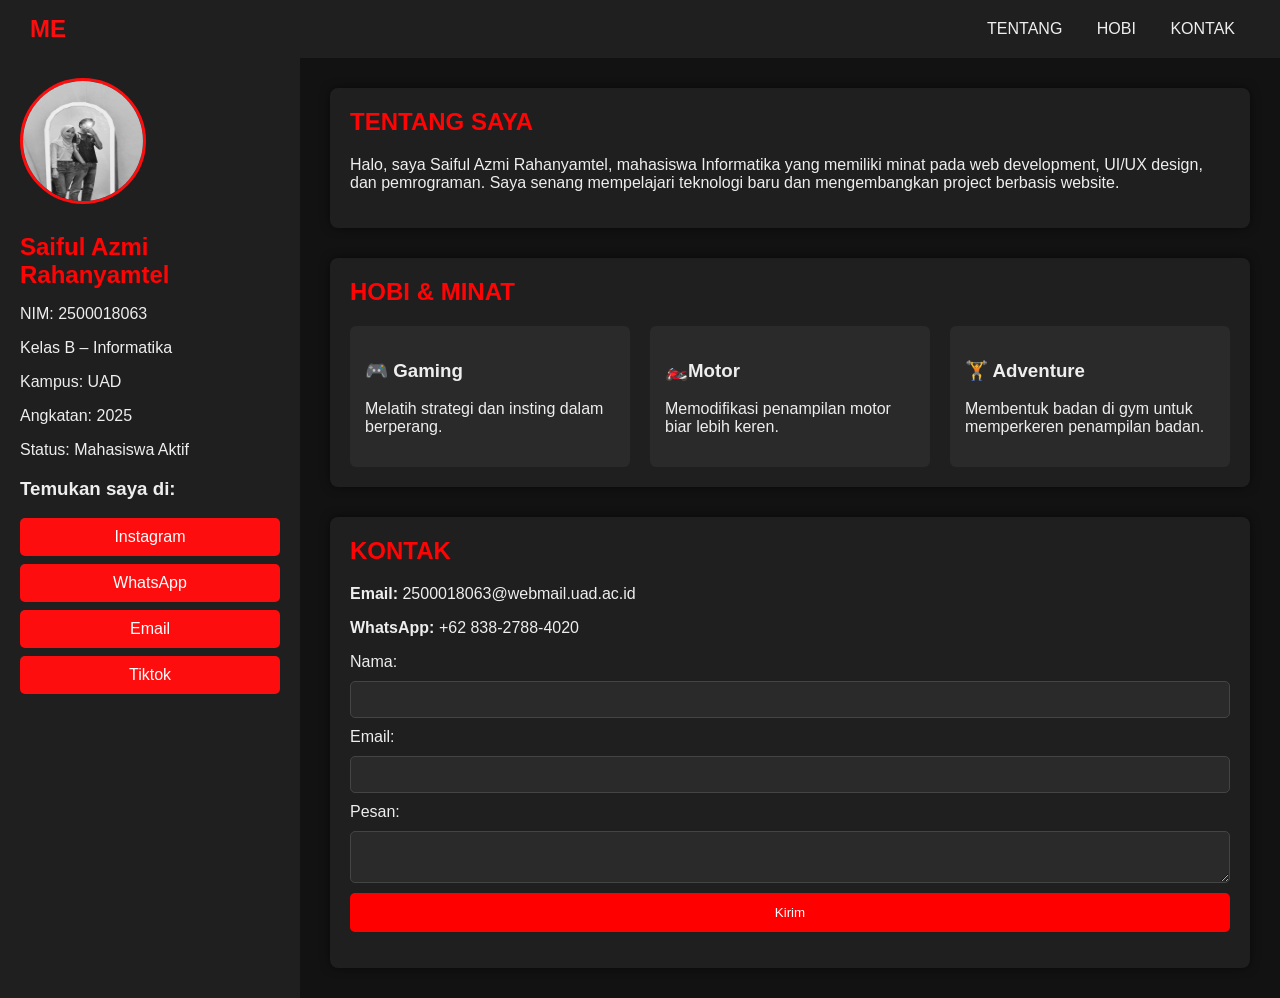
<file: pertemuan 8/index.html>
<!DOCTYPE html>
<html lang="id">
<head>
  <meta charset="UTF-8">
  <title>Portofolio Saiful Azmi Rahanyamtel</title>
  <link rel="stylesheet" href="style.css">
</head>
<body>
  <!-- Header -->
  <header>
    <div class="logo">ME</div>
    <nav>
      <a href="#about">TENTANG</a>
      <a href="#hobi">HOBI</a>
      <a href="#contact">KONTAK</a>
    </nav>
  </header>

  <main>
    <!-- Sidebar Profil -->
    <aside class="profile">
      <img src="Azmi.jpeg" alt="Foto Profil" class="foto">
      <h2>Saiful Azmi Rahanyamtel</h2>
      <p>NIM: 2500018063</p>
      <p>Kelas B – Informatika</p>
      <p>Kampus: UAD</p>
      <p>Angkatan: 2025</p>
      <p>Status: Mahasiswa Aktif</p>
      <h3>Temukan saya di:</h3>
      <div class="social">
        <a href="https://www.instagram.com/x.azmirafaa_?igsh=cjN4eXk2MjcyMHdr" target="_blank">Instagram</a>
        <a href="https://wa.me/6283827884020" target="_blank">WhatsApp</a>
        <a href="mailto:2500018063@webmail.uad.ac.id">Email</a>
        <a href="https://www.tiktok.com/@user2507200811?_r=1&_t=ZS-96U8mXXL5yj">Tiktok</a>
      </div>
    </aside>

    <!-- Konten Utama -->
    <section class="content">
      <div id="about" class="card">
        <h2>TENTANG SAYA</h2>
        <p>Halo, saya Saiful Azmi Rahanyamtel, mahasiswa Informatika yang memiliki minat pada web development, UI/UX design, dan pemrograman. Saya senang mempelajari teknologi baru dan mengembangkan project berbasis website.</p>
      </div>

      <div id="hobi" class="card">
  <h2>HOBI & MINAT</h2>
  <div class="hobi-grid">
    <div class="hobi-item" onclick="TampilkanGambar('gaming')">
      <h3>🎮 Gaming</h3>
      <p>Melatih strategi dan insting dalam berperang.</p>
      <img id="gaming" src="game.jpeg" alt="Gaming" style="display:none; width:200px;">
    </div>
    <div class="hobi-item" onclick="TampilkanGambar('motor')">
      <h3>🏍️Motor</h3>
      <p>Memodifikasi penampilan motor biar lebih keren.</p>
      <img id="motor" src="motor.jpeg" alt="Motor" style="display:none; width:200px;">
    </div>
    <div class="hobi-item" onclick="TampilkanGambar('adventure')">
      <h3>🏋 Adventure</h3>
      <p>Membentuk badan di gym untuk memperkeren penampilan badan.</p>
      <img id="adventure" src="gym.jpeg" alt="Adventure" style="display:none; width:200px;">
    </div>
  </div>
</div>


      <div id="contact" class="card">
        <h2>KONTAK</h2>
        <p><strong>Email:</strong> 2500018063@webmail.uad.ac.id</p>
        <p><strong>WhatsApp:</strong> +62 838-2788-4020</p>
        <form onsubmit="return kirimPesan()">
          <label>Nama:</label>
          <input type="text" id="nama">
          <label>Email:</label>
          <input type="email" id="email">
          <label>Pesan:</label>
          <textarea id="pesan"></textarea>
          <button type="submit">Kirim</button>
        </form>
        <p id="output"></p>
      </div>
    </section>
  </main>

  <script src="script.js"></script>
</body>
</html>
</file>
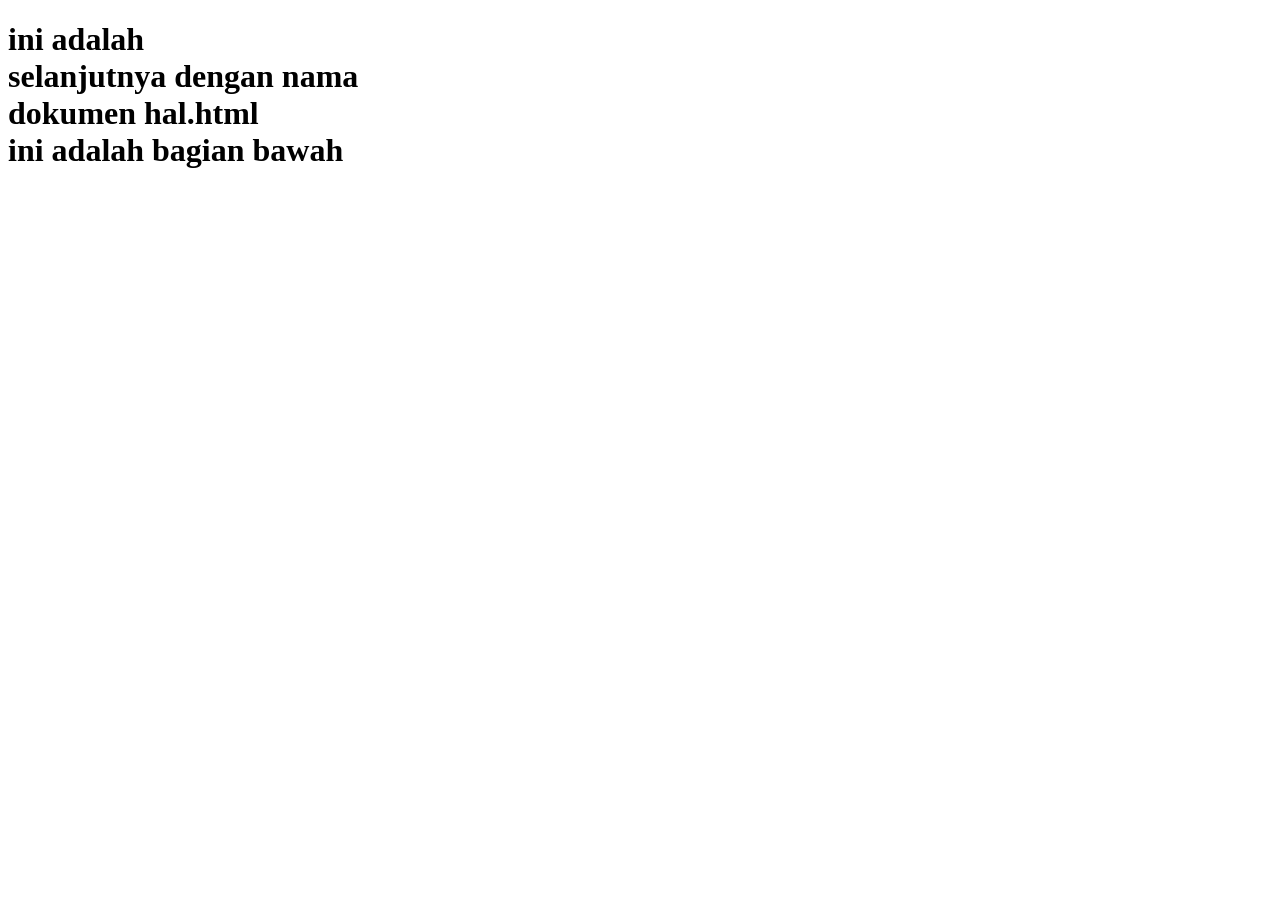
<file: 03-11.2.html>
<!DOCTYPE html>
<html lang="en">
<head>
    <meta charset="UTF-8">
    <meta name="viewport" content="width=device-width, initial-scale=1.0">
    <title>Document</title>
</head>
<body>

    <h1>ini adalah <br>
    selanjutnya dengan nama <br>
dokumen hal.html <br>
ini adalah bagian bawah </h1>
    
</body>
</html>
</file>
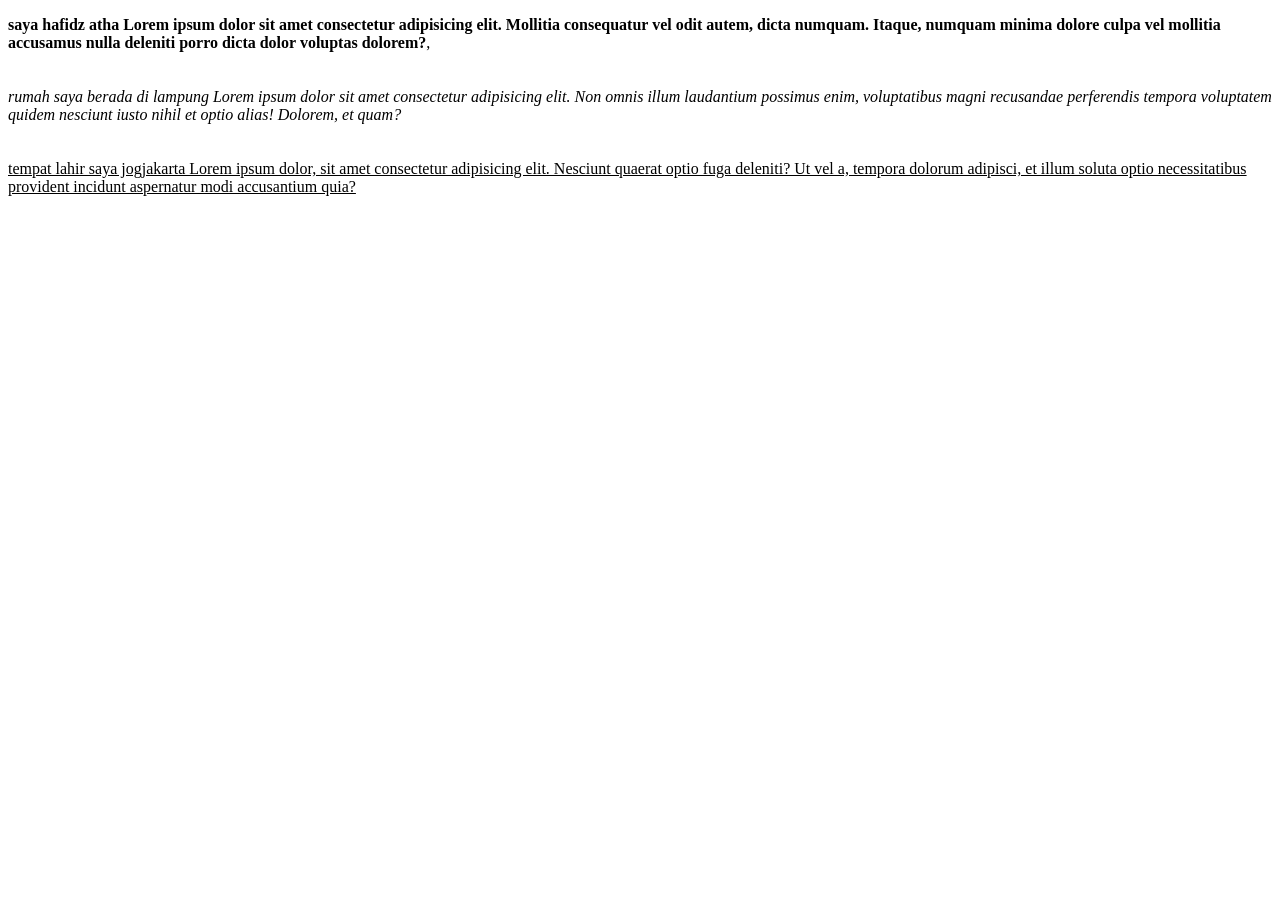
<file: 03-6.html>
<!DOCTYPE html>
<html lang="en">
<head>
    <meta charset="UTF-8">
    <meta name="viewport" content="width=device-width, initial-scale=1.0">
    <title>Document</title>
</head>
<body>
    <p>

        <b>saya hafidz atha  Lorem ipsum dolor sit amet consectetur adipisicing elit. Mollitia consequatur vel odit autem, dicta numquam. Itaque, numquam minima dolore culpa vel mollitia accusamus nulla deleniti porro dicta dolor voluptas dolorem?</b>,

        <br>
        <br>
        <br>
        <i> rumah saya berada di lampung  Lorem ipsum dolor sit amet consectetur adipisicing elit. Non omnis illum laudantium possimus enim, voluptatibus magni recusandae perferendis tempora voluptatem quidem nesciunt iusto nihil et optio alias! Dolorem, et quam?</i>

        <br>
        <br>
        <br>
        <u>tempat lahir saya jogjakarta Lorem ipsum dolor, sit amet consectetur adipisicing elit. Nesciunt quaerat optio fuga deleniti? Ut vel a, tempora dolorum adipisci, et illum soluta optio necessitatibus provident incidunt aspernatur modi accusantium quia?</u>
    </p>
</body>
</html>
</file>
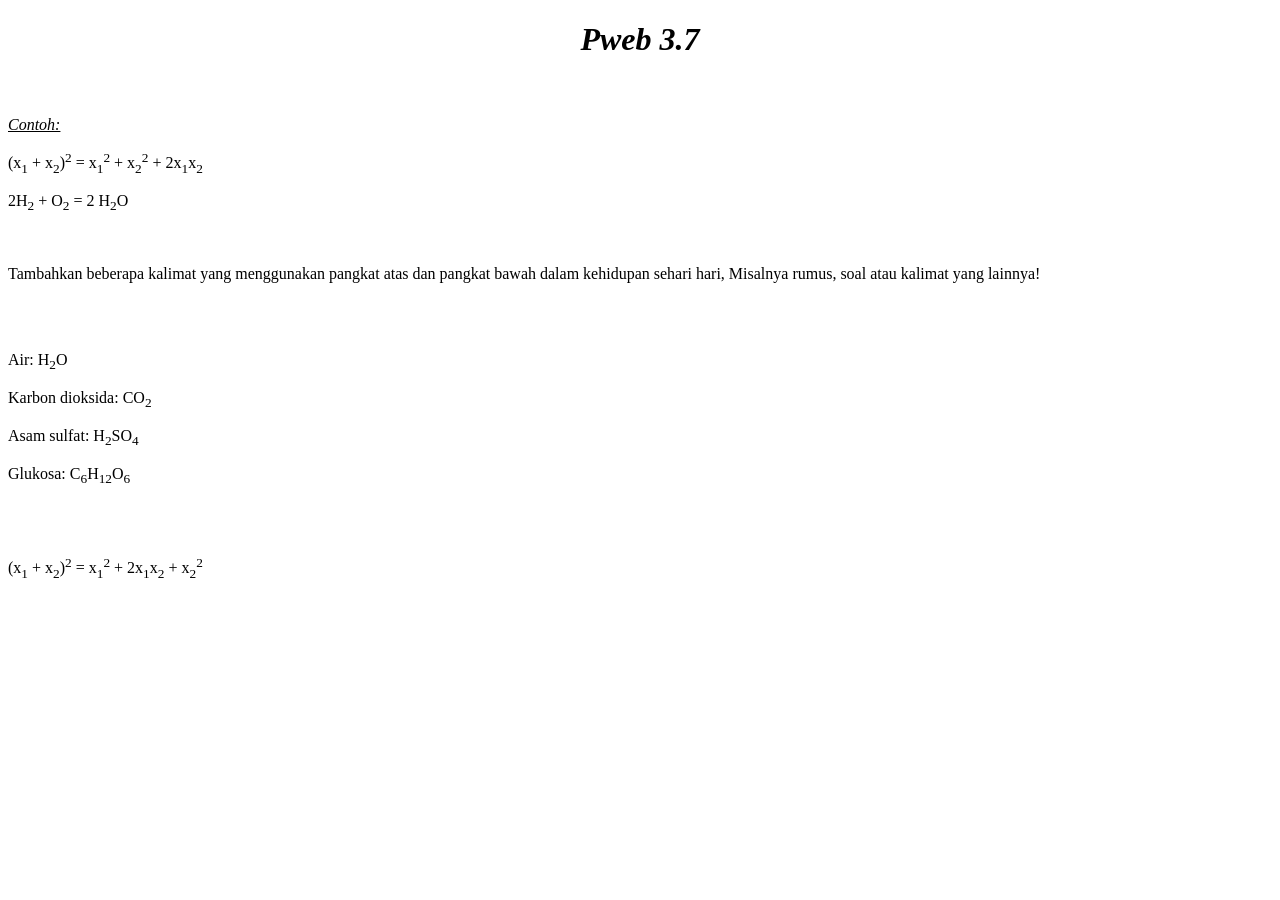
<file: 03-7.html>
<!DOCTYPE html>
<html lang="id">
<head>
    <meta charset="UTF-8">
    <meta name="viewport" content="width=device-width, initial-scale=1.0">
    <title>Pweb 3.7</title>
</head>

<body>

    <center>
        <h1><i>Pweb 3.7</i></h1>
    </center>

    <br><br>

    <u><i>Contoh:</i></u>

    <p>
        (x<sub>1</sub> + x<sub>2</sub>)<sup>2</sup> =
        x<sub>1</sub><sup>2</sup> +
        x<sub>2</sub><sup>2</sup> +
        2x<sub>1</sub>x<sub>2</sub>
    </p>

    <p>
        2H<sub>2</sub> + O<sub>2</sub> = 2 H<sub>2</sub>O
    </p>

    <br>

    <p>
        Tambahkan beberapa kalimat yang menggunakan pangkat atas dan
        pangkat bawah dalam kehidupan sehari hari, Misalnya rumus,
        soal atau kalimat yang lainnya!
    </p>

    <br><br>

    <p>Air: H<sub>2</sub>O</p>

    <p>Karbon dioksida: CO<sub>2</sub></p>

    <p>Asam sulfat: H<sub>2</sub>SO<sub>4</sub></p>

    <p>Glukosa: C<sub>6</sub>H<sub>12</sub>O<sub>6</sub></p>

    <br><br>

    <p>
        (x<sub>1</sub> + x<sub>2</sub>)<sup>2</sup> =
        x<sub>1</sub><sup>2</sup> +
        2x<sub>1</sub>x<sub>2</sub> +
        x<sub>2</sub><sup>2</sup>
    </p>

</body>
</html>
</file>
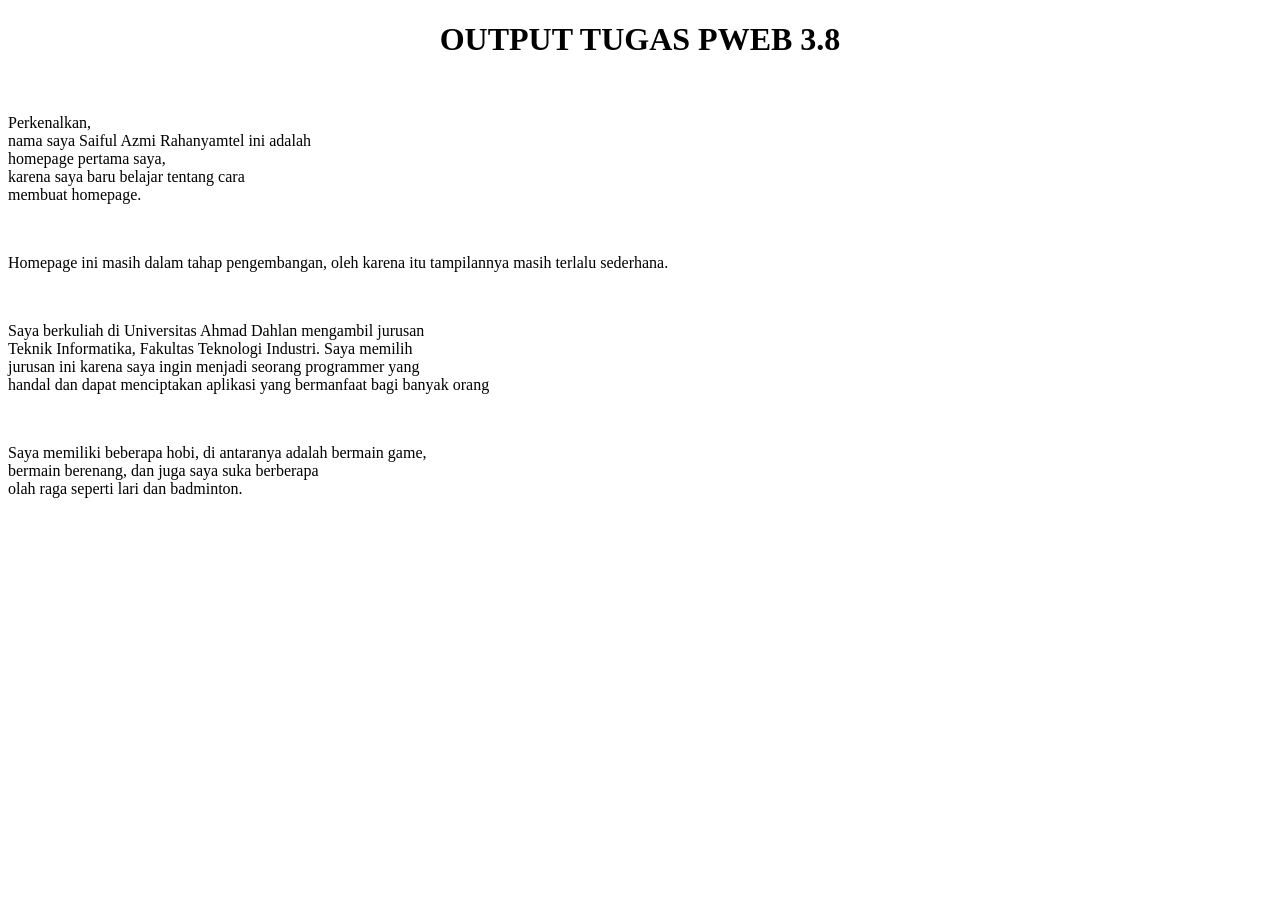
<file: 03-8.html>
<!DOCTYPE html>
<html lang="id">
<head>
    <meta charset="UTF-8">
    <meta name="viewport" content="width=device-width, initial-scale=1.0">
    <title>Output Tugas Pweb 3.8</title>
</head>

<body>

    <center>
        <h1>OUTPUT TUGAS PWEB 3.8</h1>
    </center>

    <br>

    <p>
        Perkenalkan,<br>
        nama saya Saiful Azmi Rahanyamtel ini adalah<br>
        homepage pertama saya,<br>
        karena saya baru belajar tentang cara<br>
        membuat homepage.
    </p>

    <br>

    <p>
        Homepage ini masih dalam tahap pengembangan, oleh karena itu
        tampilannya masih terlalu sederhana.
    </p>

    <br>

    <p>
        Saya berkuliah di Universitas Ahmad Dahlan mengambil jurusan<br>
        Teknik Informatika, Fakultas Teknologi Industri. Saya memilih<br>
        jurusan ini karena saya ingin menjadi seorang programmer yang<br>
        handal dan dapat menciptakan aplikasi yang bermanfaat bagi banyak orang
    </p>

    <br>

    <p>
        Saya memiliki beberapa hobi, di antaranya adalah bermain game,<br>
        bermain berenang, dan juga saya suka berberapa<br>
        olah raga seperti lari dan badminton.
    </p>

</body>
</html>
</file>
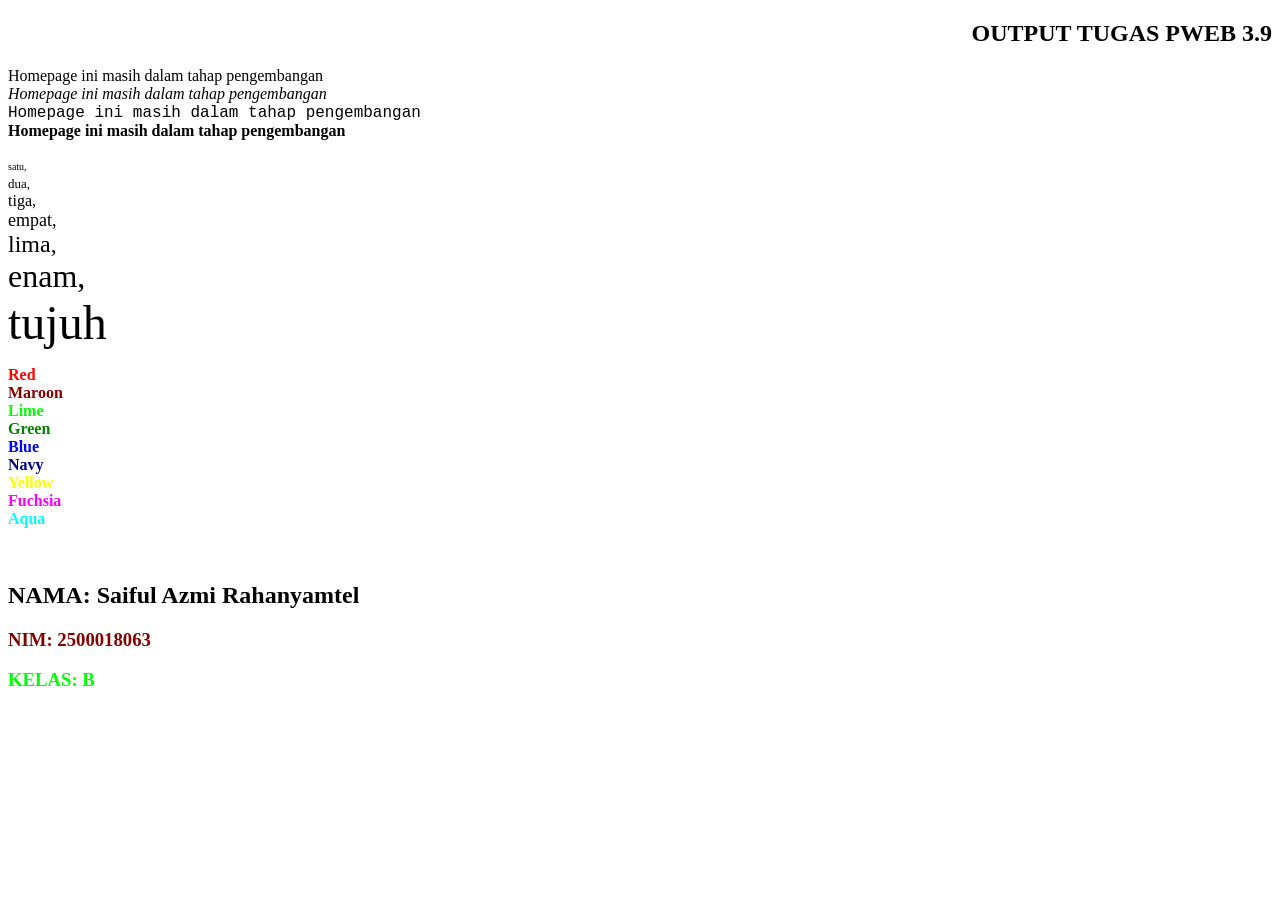
<file: 03-9.html>
<!DOCTYPE html>
<html lang="id">
<head>
    <meta charset="UTF-8">
    <title>Tugas PWEB 3.8</title>
</head>
<body>

    <h2 align="right">OUTPUT TUGAS PWEB 3.9</h2>

    <p>
        Homepage ini masih dalam tahap pengembangan<br>
        <i>Homepage ini masih dalam tahap pengembangan</i><br>
        <font face="Courier New">Homepage ini masih dalam tahap pengembangan</font><br>
        <b>Homepage ini masih dalam tahap pengembangan</b>
    </p>

    <p>
        <font size="1">satu,</font><br>
        <font size="2">dua,</font><br>
        <font size="3">tiga,</font><br>
        <font size="4">empat,</font><br>
        <font size="5">lima,</font><br>
        <font size="6">enam,</font><br>
        <font size="7">tujuh</font>
    </p>

    <p>
        <font color="red"><b>Red</b></font><br>
        <font color="maroon"><b>Maroon</b></font><br>
        <font color="lime"><b>Lime</b></font><br>
        <font color="green"><b>Green</b></font><br>
        <font color="blue"><b>Blue</b></font><br>
        <font color="navy"><b>Navy</b></font><br>
        <font color="yellow"><b>Yellow</b></font><br>
        <font color="fuchsia"><b>Fuchsia</b></font><br>
        <font color="aqua"><b>Aqua</b></font>
    </p>

    <br>

    <h2>NAMA: Saiful Azmi Rahanyamtel</h2>
    <font color="maroon"><h3>NIM: 2500018063</h3></font>
    <font color="lime"><h3>KELAS: B</h3></font>

</body>
</html>
</file>
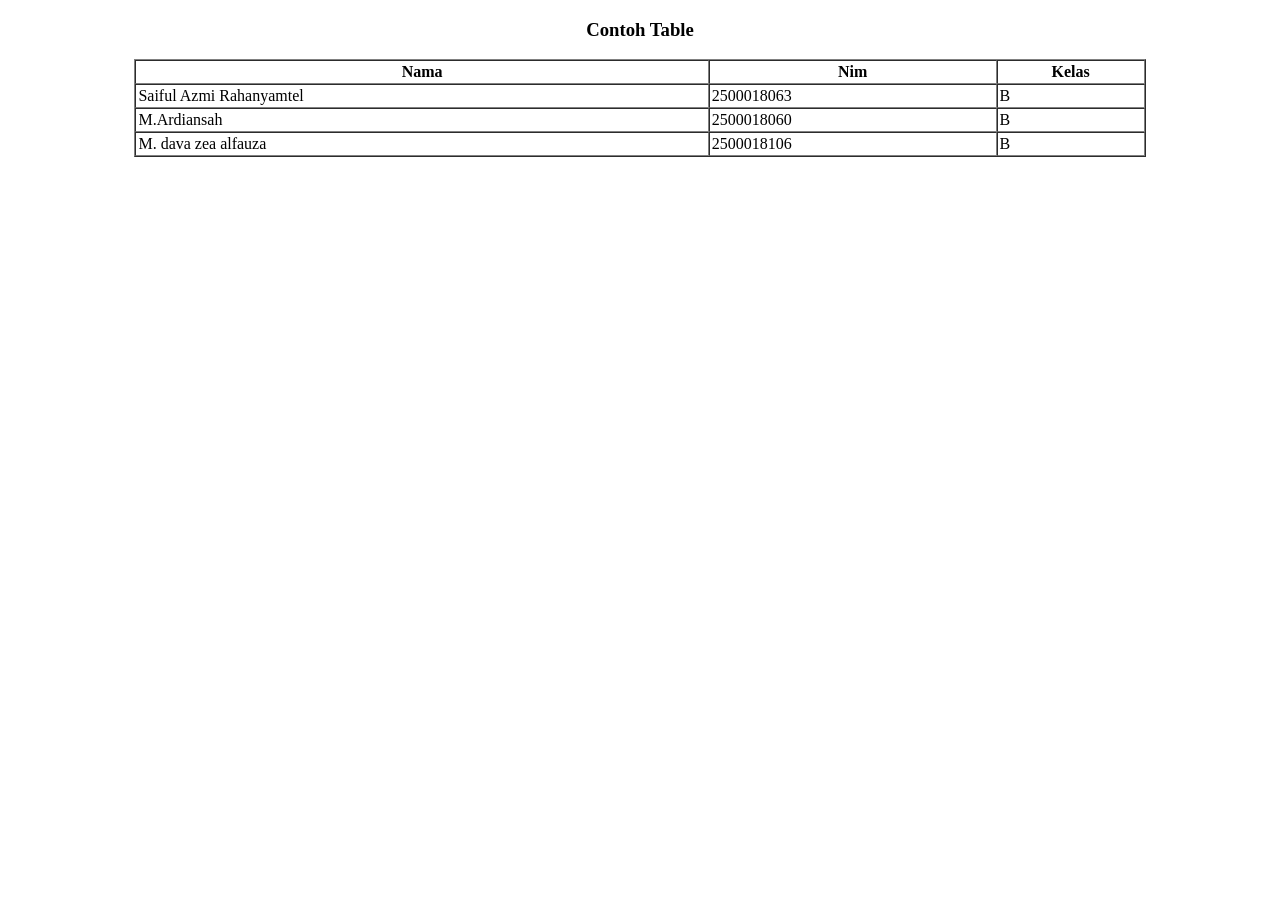
<file: 03.10.html>
<!DOCTYPE html>
<html lang="id">
<head>
    <meta charset="UTF-8">
    <title>Tugas Tabel PWEB</title>
</head>
<body>

    <center>
        <h3>Contoh Table</h3>
    </center>

    <table border="1" align="center" width="80%" cellpadding="2" cellspacing="0">
        <thead>
            <tr>
                <th>Nama</th>
                <th>Nim</th>
                <th>Kelas</th>
            </tr>
        </thead>
        <tbody>
            <tr>
                <td>Saiful Azmi Rahanyamtel</td>
                <td>2500018063</td>
                <td>B</td>
            </tr>
            <tr>
                <td>M.Ardiansah</td>
                <td>2500018060</td>
                <td>B</td>
            </tr>
            <tr>
                <td>M. dava zea alfauza</td>
                <td>2500018106</td>
                <td>B</td>
            </tr>
        </tbody>
    </table>

</body>
</html>
</file>
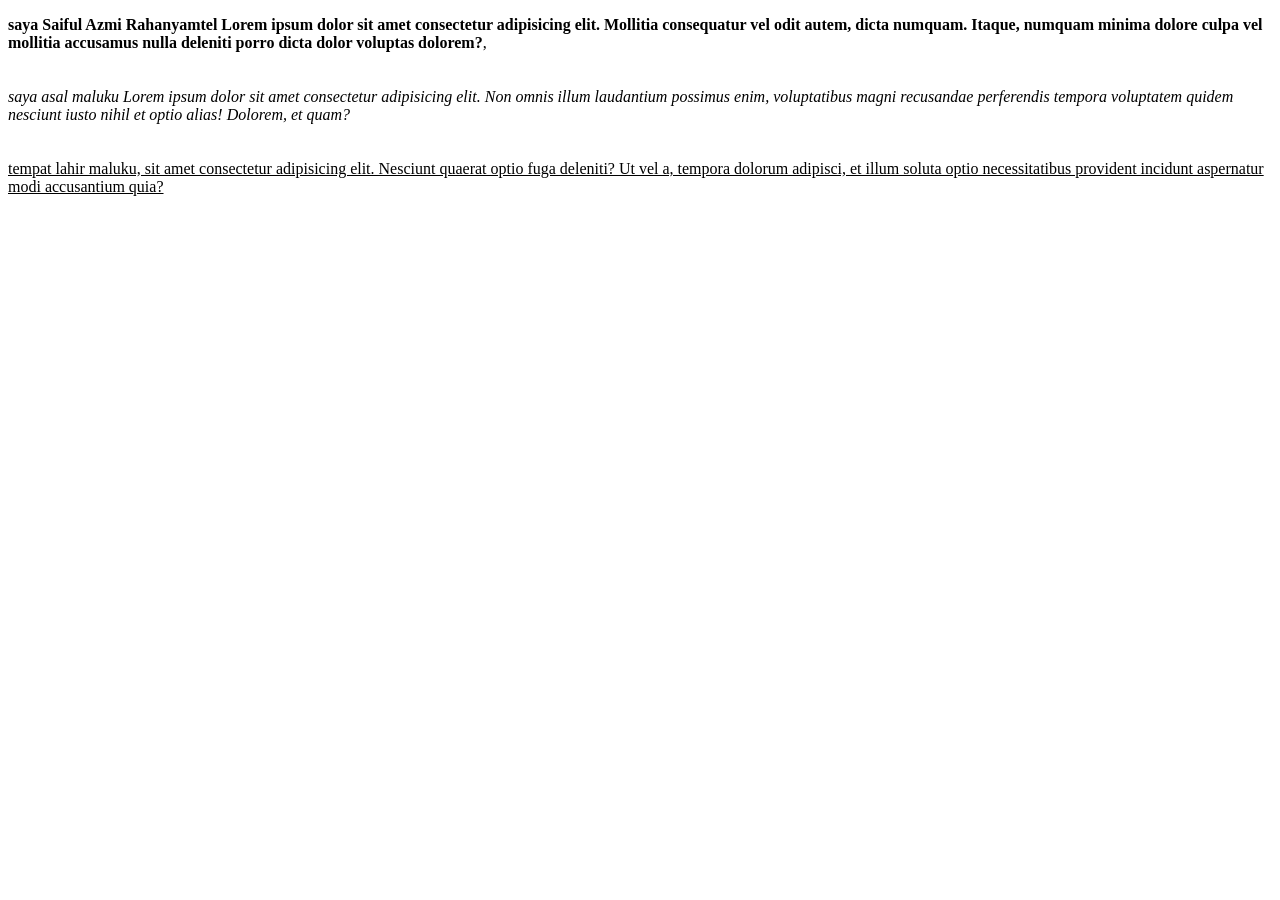
<file: pertemuan 3/03-6.html>
<!DOCTYPE html>
<html lang="en">
<head>
    <meta charset="UTF-8">
    <meta name="viewport" content="width=device-width, initial-scale=1.0">
    <title>Document</title>
</head>
<body>
    <p>

        <b>saya Saiful Azmi Rahanyamtel  Lorem ipsum dolor sit amet consectetur adipisicing elit. Mollitia consequatur vel odit autem, dicta numquam. Itaque, numquam minima dolore culpa vel mollitia accusamus nulla deleniti porro dicta dolor voluptas dolorem?</b>,

        <br>
        <br>
        <br>
        <i> saya asal maluku  Lorem ipsum dolor sit amet consectetur adipisicing elit. Non omnis illum laudantium possimus enim, voluptatibus magni recusandae perferendis tempora voluptatem quidem nesciunt iusto nihil et optio alias! Dolorem, et quam?</i>

        <br>
        <br>
        <br>
        <u>tempat lahir maluku, sit amet consectetur adipisicing elit. Nesciunt quaerat optio fuga deleniti? Ut vel a, tempora dolorum adipisci, et illum soluta optio necessitatibus provident incidunt aspernatur modi accusantium quia?</u>
    </p>
</body>
</html>
</file>
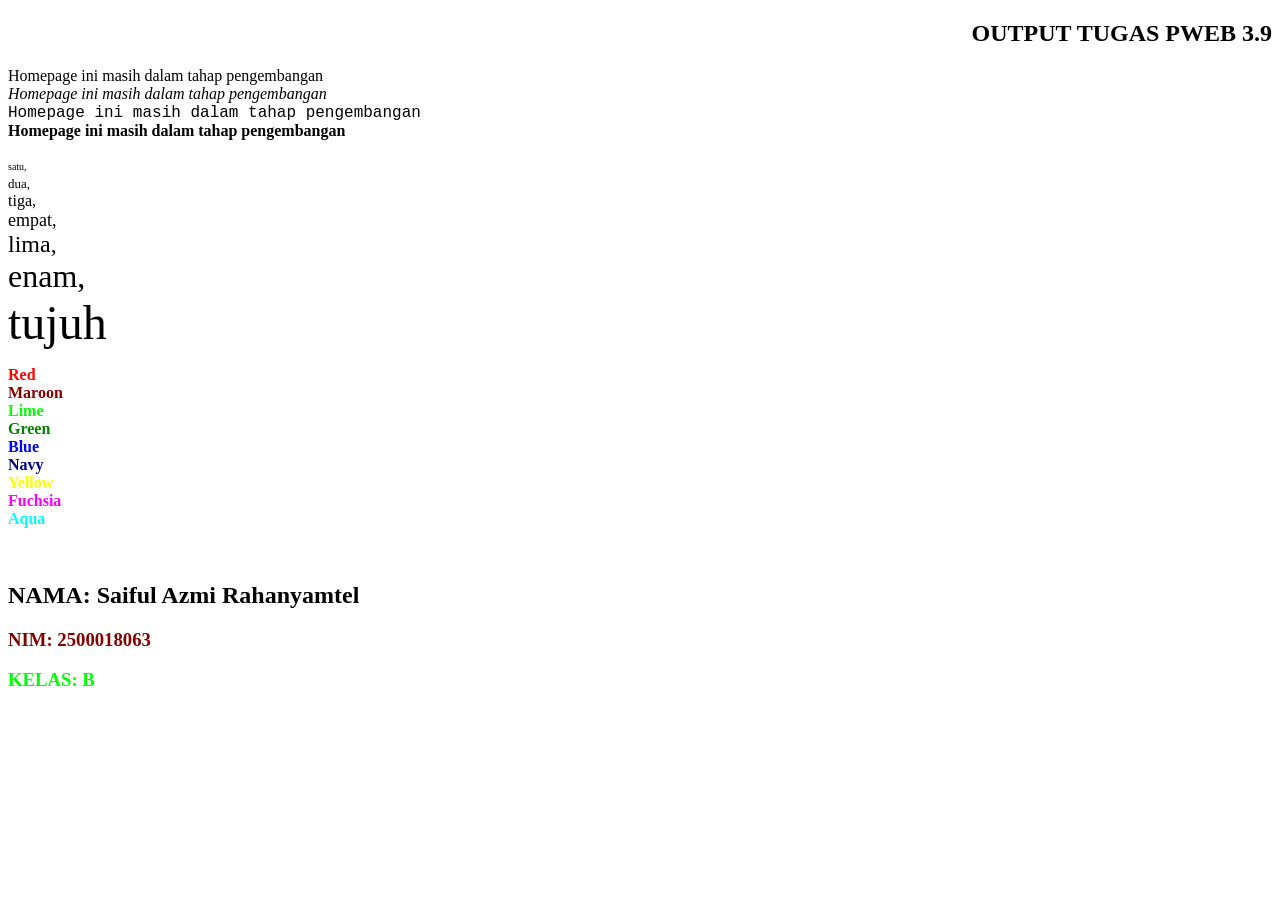
<file: pertemuan 3/03-9.html>
<!DOCTYPE html>
<html lang="id">
<head>
    <meta charset="UTF-8">
    <title>Tugas PWEB 3.9</title>
</head>
<body>

    <h2 align="right">OUTPUT TUGAS PWEB 3.9 </h2>

    <p>
        Homepage ini masih dalam tahap pengembangan<br>
        <i>Homepage ini masih dalam tahap pengembangan</i><br>
        <font face="Courier New">Homepage ini masih dalam tahap pengembangan</font><br>
        <b>Homepage ini masih dalam tahap pengembangan</b>
    </p>

    <p>
        <font size="1">satu,</font><br>
        <font size="2">dua,</font><br>
        <font size="3">tiga,</font><br>
        <font size="4">empat,</font><br>
        <font size="5">lima,</font><br>
        <font size="6">enam,</font><br>
        <font size="7">tujuh</font>
    </p>

    <p>
        <font color="red"><b>Red</b></font><br>
        <font color="maroon"><b>Maroon</b></font><br>
        <font color="lime"><b>Lime</b></font><br>
        <font color="green"><b>Green</b></font><br>
        <font color="blue"><b>Blue</b></font><br>
        <font color="navy"><b>Navy</b></font><br>
        <font color="yellow"><b>Yellow</b></font><br>
        <font color="fuchsia"><b>Fuchsia</b></font><br>
        <font color="aqua"><b>Aqua</b></font>
    </p>

    <br>

    <h2>NAMA: Saiful Azmi Rahanyamtel</h2>
    <font color="maroon"><h3>NIM: 2500018063</h3></font>
    <font color="lime"><h3>KELAS: B</h3></font>

</body>
</html>
</file>
<file: pertemuan 8/style.css>
/* Global */
body {
  margin:0; font-family: Arial, sans-serif;
  background:#121212; color:#eee;
}
h2 { color:#ff0404; margin-top:0; }

/* Header */
header {
  background:#1f1f1f; padding:15px 30px;
  display:flex; justify-content:space-between; align-items:center;
}
header .logo {
  font-size:24px; font-weight:bold; color:#fd0d0d;
}
nav a {
  color:#eee; margin:0 15px; text-decoration:none;
  transition:color 0.3s;
}
nav a:hover { color:#fd0d0d; }

/* Layout */
main { display:flex; }

/* Sidebar Profil */
.profile {
  background:#1f1f1f; padding:20px; width:260px; min-height:100vh;
}
.profile .foto {
  width:120px; height:120px; border-radius:50%; margin-bottom:15px;
  border:3px solid #fd0d0d;
}
.profile h2 { margin:10px 0; }
.social a {
  display:block; margin:8px 0; padding:10px;
  background:#fd0d0d; color:white; text-align:center;
  text-decoration:none; border-radius:5px;
  transition:background 0.3s;
}
.social a:hover { background:#ff0000; }

/* Konten */
.content {
  flex:1; padding:30px;
  display:flex; flex-direction:column; gap:30px;
}
.card {
  background:#1f1f1f; padding:20px; border-radius:8px;
  box-shadow:0 0 10px rgba(0,0,0,0.5);
}
.hobi-grid {
  display:grid; grid-template-columns:repeat(auto-fit,minmax(200px,1fr));
  gap:20px;
}
.hobi-item {
  background:#2a2a2a; padding:15px; border-radius:6px;
  transition:transform 0.3s;
}
.hobi-item:hover { transform:translateY(-5px); }

/* Form */
form {
  display:flex; flex-direction:column; gap:10px;
}
form input, form textarea {
  padding:10px; border-radius:5px;
  background:#2a2a2a; border:1px solid #444; color:#eee;
}
form button {
  background:#fe0000; color:white; border:none; padding:12px;
  border-radius:5px; cursor:pointer; transition:background 0.3s;
}
form button:hover { background:#ff0000; }
.hobi-item {
  cursor: pointer;
  transition: transform 0.2s;
}
.hobi-item {
  cursor: pointer;
  transition: transform 0.2s;
}
.hobi-item:hover {
  transform: scale(1.05);
}
</file>
